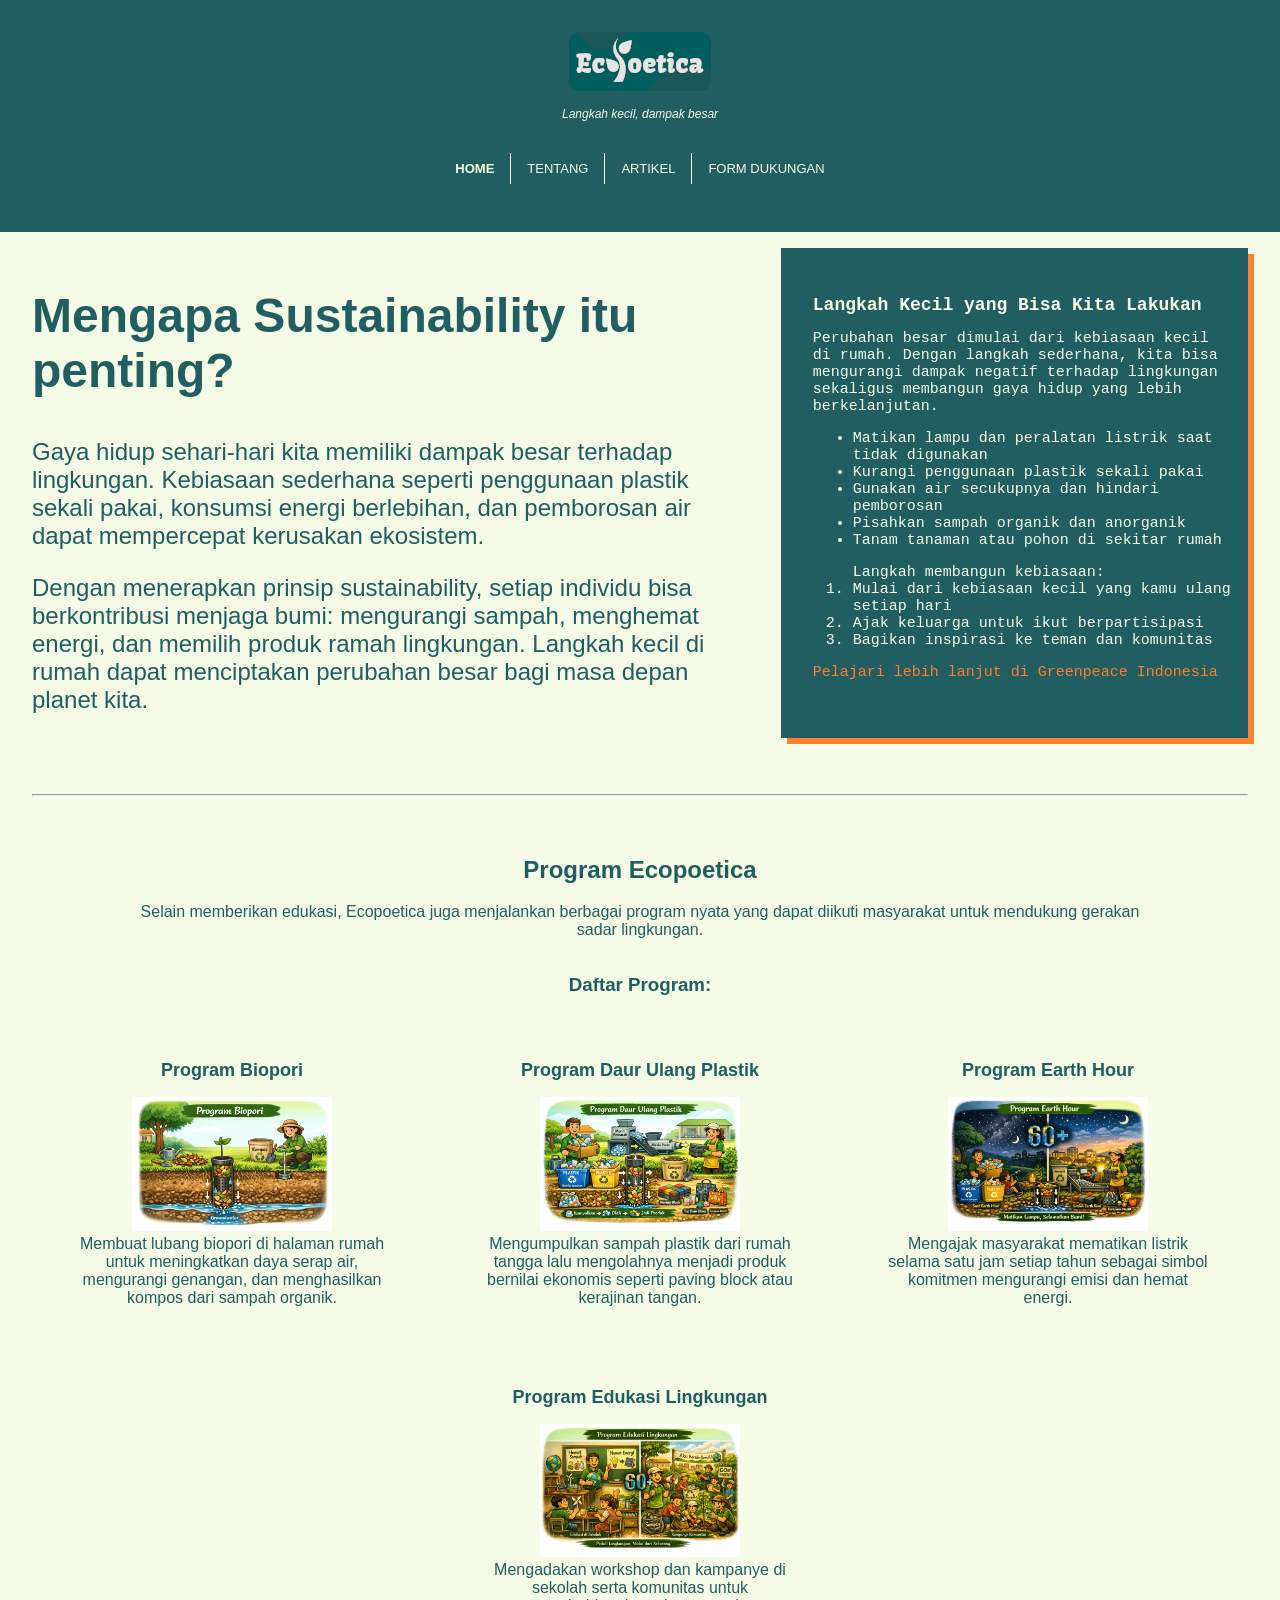
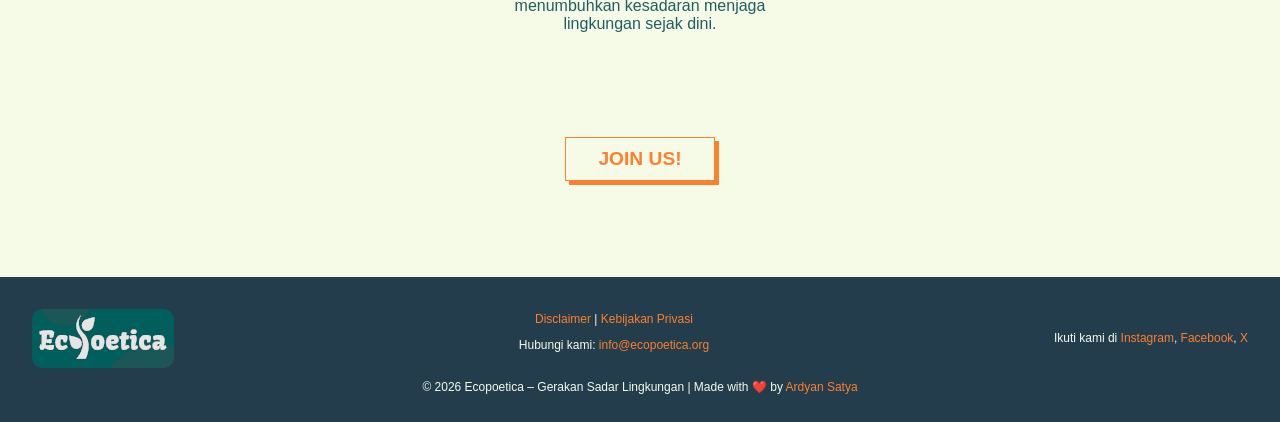
<file: css-advanced/index.html>
<!DOCTYPE html>
<html lang="en">

<head>
    <meta charset="UTF-8">
    <meta name="viewport" content="width=device-width, initial-scale=1.0">
    <title>Home - Ecopoetica</title>
    <link rel="stylesheet" href="style.css">
    <link rel="shortcut icon" href="./assets/eco-favicon.png" type="image/x-icon">
</head>

<body>
    <header>
        <img src="./assets/eco-logo.png" alt="Logo Ecopoetica">
        <h1>Ecopoetica</h1>
        <p><i>Langkah kecil, dampak besar</i></p>
        <nav class="main-menu">
            <ul>
                <li><a href="./index.html" target="_self" class="current">Home</a></li>
                <li><a href="./tentang.html" target="_self">Tentang</a></li>
                <li><a href="./artikel.html" target="_self">Artikel</a></li>
                <li><a href="./dukungan.html" target="_blank">Form Dukungan</a></li>
            </ul>
        </nav>
    </header>

    <div class="content">
        <main>
            <div class="eco-awareness-section">
                <!-- Section 1: Pesan Edukasi -->
                <section class="first-section">
                    <h2>Mengapa Sustainability itu penting?</h2>
                    <p>
                        Gaya hidup sehari-hari kita memiliki dampak besar terhadap lingkungan. Kebiasaan sederhana
                        seperti penggunaan plastik sekali pakai, konsumsi energi berlebihan, dan pemborosan air dapat
                        mempercepat kerusakan ekosistem.
                    </p>
                    <p>
                        Dengan menerapkan prinsip sustainability, setiap individu bisa berkontribusi menjaga bumi:
                        mengurangi sampah, menghemat energi, dan memilih produk ramah lingkungan. Langkah kecil di rumah
                        dapat menciptakan perubahan besar bagi masa depan planet kita.
                    </p>
                </section>
                <!-- Section 2: Kiat Sederhana di Rumah -->
                <section class="second-section">
                    <h2>Langkah Kecil yang Bisa Kita Lakukan</h2>
                    <p>
                        Perubahan besar dimulai dari kebiasaan kecil di rumah. Dengan langkah sederhana, kita bisa
                        mengurangi
                        dampak negatif terhadap lingkungan sekaligus membangun gaya hidup yang lebih berkelanjutan.
                    </p>
                    <ul>
                        <li>Matikan lampu dan peralatan listrik saat tidak digunakan</li>
                        <li>Kurangi penggunaan plastik sekali pakai</li>
                        <li>Gunakan air secukupnya dan hindari pemborosan</li>
                        <li>Pisahkan sampah organik dan anorganik</li>
                        <li>Tanam tanaman atau pohon di sekitar rumah</li>
                    </ul>

                    <ol>Langkah membangun kebiasaan:
                        <li>Mulai dari kebiasaan kecil yang kamu ulang setiap hari</li>
                        <li>Ajak keluarga untuk ikut berpartisipasi</li>
                        <li>Bagikan inspirasi ke teman dan komunitas</li>
                    </ol>

                    <a href="https://www.greenpeace.org/indonesia/">Pelajari lebih lanjut di Greenpeace Indonesia</a>
                </section>
            </div>

            <hr>

            <!-- Section 3: Program Ecopoetica -->
            <section class="program-section">
                <h2>Program Ecopoetica</h2>
                <p>Selain memberikan edukasi, Ecopoetica juga menjalankan berbagai program nyata yang dapat diikuti masyarakat untuk mendukung gerakan sadar lingkungan.
                </p>

                <section class="program-list">
                    <h3>Daftar Program:</h3>
                    <!-- Program 1: Biopori -->
                    <dl class="cards">
                        <dt>Program Biopori</dt>
                        <dd>
                            <figure>
                                <img src="./assets/biopori.png" alt="Program Biopori" width="200px">
                                <figcaption>
                                    Membuat lubang biopori di halaman rumah untuk meningkatkan daya serap air, mengurangi genangan, dan menghasilkan kompos dari sampah organik.
                                </figcaption>
                            </figure>
                        </dd>
                    </dl>
                    <!-- Program 2: Daur Ulang Plastik -->
                    <dl class="cards">
                        <dt>Program Daur Ulang Plastik</dt>
                        <dd>
                            <figure>
                                <img src="./assets/daur-ulang-plastik.png" alt="Program Daur Ulang Plastik" width="200px">
                                <figcaption>
                                    Mengumpulkan sampah plastik dari rumah tangga lalu mengolahnya menjadi produk bernilai ekonomis seperti paving block atau kerajinan tangan.
                                </figcaption>
                            </figure>
                        </dd>
                    </dl>
                    <!-- Program 3: Earth Hour -->
                    <dl class="cards">
                        <dt>Program Earth Hour</dt>
                        <dd>
                            <figure>
                                <img src="./assets/earth-hour.png" alt="Program Earth Hour" width="200px">
                                <figcaption>
                                    Mengajak masyarakat mematikan listrik selama satu jam setiap tahun sebagai simbol komitmen mengurangi emisi dan hemat energi.
                                </figcaption>
                            </figure>
                        </dd>
                    </dl>
                    <!-- Program 4: Edukasi Lingkungan -->
                    <dl class="cards">
                        <dt>Program Edukasi Lingkungan</dt>
                        <dd>
                            <figure>
                                <img src="./assets/edukasi.png" alt="Program Edukasi Lingkungan" width="200px">
                                <figcaption>
                                    Mengadakan workshop dan kampanye di sekolah serta komunitas untuk menumbuhkan kesadaran menjaga lingkungan sejak dini.
                                </figcaption>
                            </figure>
                        </dd>
                    </dl>
                    
                </section>
            </section>
            <!-- Section 4: Call to Action -->
            <section class="cta-section">
                <a href="./tentang.html#join-us">
                    <button type="button">Join Us!</button>
                </a>
                <br><br>
            </section>
        </main>

        <footer>
            <div class="foot-info">
                <img src="assets/eco-logo.png" alt="Logo Ecopoetica">

                <div>
                    <nav>
                        <a href="">Disclaimer</a> |
                        <a href="">Kebijakan Privasi</a>
                    </nav>
                    <p>Hubungi kami: <a href="mailto:info@ecopoetica.org">info@ecopoetica.org</a></p>
                </div>

                <p> Ikuti kami di
                    <a href="https://instagram.com">Instagram</a>,
                    <a href="https://facebook.com">Facebook</a>,
                    <a href="https://x.com">X</a>
                </p>
            </div>

            <div class="foot-copyright">
                <p>&copy 2026 Ecopoetica – Gerakan Sadar Lingkungan | Made with ❤️ by <a
                        href="http://dy-pro.github.io/">Ardyan Satya</a></p>
            </div>
        </footer>
    </div>
</body>

</html>
</file>
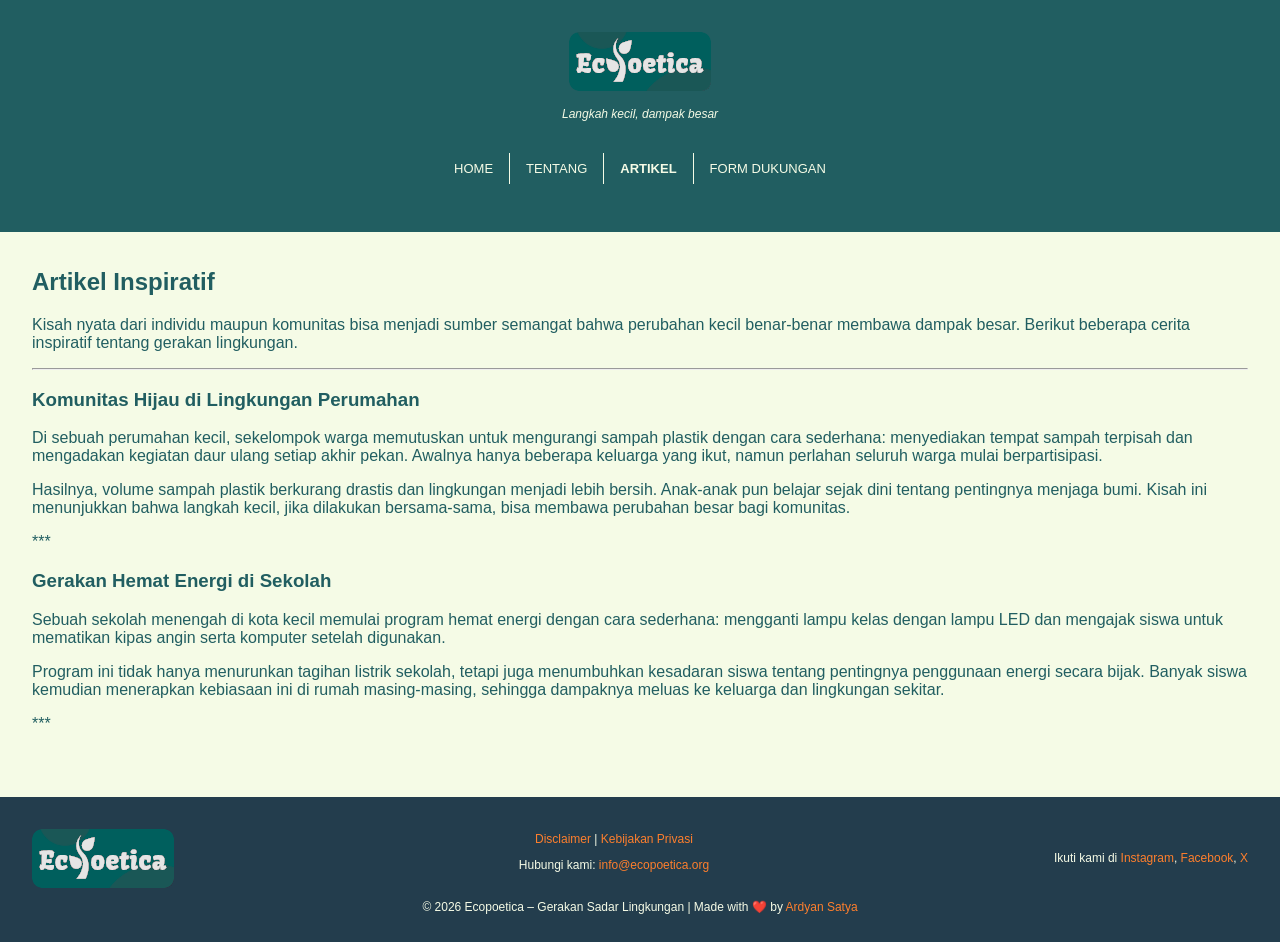
<file: css-advanced/artikel.html>
<!DOCTYPE html>
<html lang="en">

<head>
    <meta charset="UTF-8">
    <meta name="viewport" content="width=device-width, initial-scale=1.0">
    <title>Artikel - Ecopoetika</title>
    <link rel="stylesheet" href="style.css">
    <link rel="shortcut icon" href="./assets/eco-favicon.png" type="image/x-icon">
</head>

<body>
    <header>
        <img src="./assets/eco-logo.png" alt="Logo Ecopoetica">
        <h1>Ecopoetica</h1>
        <p><i>Langkah kecil, dampak besar</i></p>
        <nav class="main-menu">
            <ul>
                <li><a href="./index.html" target="_self">Home</a></li>
                <li><a href="./tentang.html" target="_self">Tentang</a></li>
                <li><a href="./artikel.html" target="_self" class="current">Artikel</a></li>
                <li><a href="./dukungan.html" target="_blank">Form Dukungan</a></li>
            </ul>
        </nav>
    </header>

    <div class="content">
        <main>
            <h2>Artikel Inspiratif</h2>
            <p>Kisah nyata dari individu maupun komunitas bisa menjadi sumber semangat bahwa perubahan kecil benar-benar
                membawa dampak besar. Berikut beberapa cerita inspiratif tentang gerakan lingkungan.</p>
            <hr>
            <article>
                <h3>Komunitas Hijau di Lingkungan Perumahan</h3>
                <p>
                    Di sebuah perumahan kecil, sekelompok warga memutuskan untuk mengurangi sampah plastik
                    dengan cara sederhana: menyediakan tempat sampah terpisah dan mengadakan kegiatan
                    daur ulang setiap akhir pekan. Awalnya hanya beberapa keluarga yang ikut,
                    namun perlahan seluruh warga mulai berpartisipasi.
                </p>
                <p>
                    Hasilnya, volume sampah plastik berkurang drastis dan lingkungan menjadi lebih bersih.
                    Anak-anak pun belajar sejak dini tentang pentingnya menjaga bumi.
                    Kisah ini menunjukkan bahwa langkah kecil, jika dilakukan bersama-sama,
                    bisa membawa perubahan besar bagi komunitas.
                </p>
                <p>***</p>
            </article>
            <article>
                <h3>Gerakan Hemat Energi di Sekolah</h3>
                <p>
                    Sebuah sekolah menengah di kota kecil memulai program hemat energi dengan cara sederhana:
                    mengganti lampu kelas dengan lampu LED dan mengajak siswa untuk mematikan kipas angin
                    serta komputer setelah digunakan.
                </p>
                <p>
                    Program ini tidak hanya menurunkan tagihan listrik sekolah, tetapi juga menumbuhkan
                    kesadaran siswa tentang pentingnya penggunaan energi secara bijak.
                    Banyak siswa kemudian menerapkan kebiasaan ini di rumah masing-masing,
                    sehingga dampaknya meluas ke keluarga dan lingkungan sekitar.
                </p>
                <p>***</p>
            </article>
        </main>

        <footer>
            <div class="foot-info">
                <img src="assets/eco-logo.png" alt="Logo Ecopoetica">

                <div>
                    <nav>
                        <a href="">Disclaimer</a> |
                        <a href="">Kebijakan Privasi</a>
                    </nav>
                    <p>Hubungi kami: <a href="mailto:info@ecopoetica.org">info@ecopoetica.org</a></p>
                </div>

                <p> Ikuti kami di
                    <a href="https://instagram.com">Instagram</a>,
                    <a href="https://facebook.com">Facebook</a>,
                    <a href="https://x.com">X</a>
                </p>
            </div>

            <div class="foot-copyright">
                <p>&copy 2026 Ecopoetica – Gerakan Sadar Lingkungan | Made with ❤️ by <a
                        href="http://dy-pro.github.io/">Ardyan Satya</a></p>
            </div>
        </footer>
    </div>
</body>

</html>
</file>
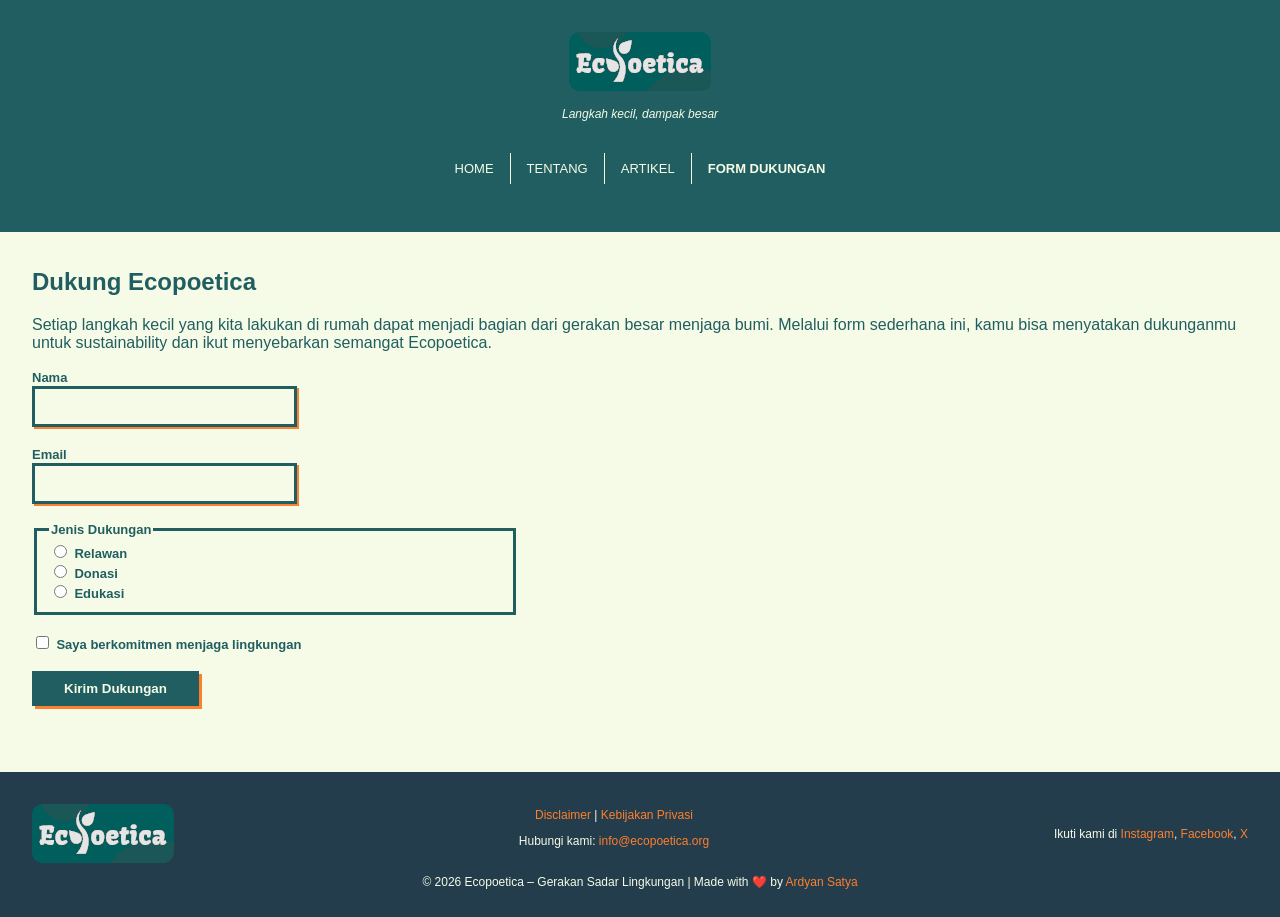
<file: css-advanced/dukungan.html>
<!DOCTYPE html>
<html lang="en">

<head>
    <meta charset="UTF-8">
    <meta name="viewport" content="width=device-width, initial-scale=1.0">
    <title>Dukungan - Ecopoetica</title>
    <link rel="stylesheet" href="style.css">
    <link rel="shortcut icon" href="./assets/eco-favicon.png" type="image/x-icon">
</head>

<body>
    <header>
        <img src="./assets/eco-logo.png" alt="Logo Ecopoetica">
        <h1>Ecopoetica</h1>
        <p><i>Langkah kecil, dampak besar</i></p>
        <nav class="main-menu">
            <ul>
                <li><a href="./index.html" target="_self">Home</a></li>
                <li><a href="./tentang.html" target="_self">Tentang</a></li>
                <li><a href="./artikel.html" target="_self">Artikel</a></li>
                <li><a href="./dukungan.html" target="_self" class="current">Form Dukungan</a></li>
            </ul>
        </nav>
    </header>

    <div class="content">
        <main>
            <h2>Dukung Ecopoetica</h2>
            <p>Setiap langkah kecil yang kita lakukan di rumah dapat menjadi bagian dari gerakan besar menjaga bumi.
                Melalui form sederhana ini, kamu bisa menyatakan dukunganmu untuk sustainability dan ikut menyebarkan
                semangat Ecopoetica.</p>

            <form action="./thanks.html" method="get">
                <label for="name">Nama</label><br>
                <input type="text" name="name" id="name"><br><br>
                <label for="email">Email</label><br>
                <input type="email" name="email" id="email"><br><br>

                <fieldset>
                    <legend>Jenis Dukungan</legend>
                    <input type="radio" name="dukungan" id="relawan" value="relawan">
                    <label for="relawan">Relawan</label><br>
                    <input type="radio" name="dukungan" id="donasi" value="donasi">
                    <label for="donasi">Donasi</label><br>
                    <input type="radio" name="dukungan" id="edukasi" value="edukasi">
                    <label for="edukasi">Edukasi</label>
                </fieldset>
                <br>

                <input type="checkbox" name="komitmen" id="komitmen" value="Ya">
                <label for="komitmen">Saya berkomitmen menjaga lingkungan</label><br><br>

                <input type="submit" value="Kirim Dukungan">
            </form>
            <br>
        </main>

        <footer>
            <div class="foot-info">
                <img src="assets/eco-logo.png" alt="Logo Ecopoetica">

                <div>
                    <nav>
                        <a href="">Disclaimer</a> |
                        <a href="">Kebijakan Privasi</a>
                    </nav>
                    <p>Hubungi kami: <a href="mailto:info@ecopoetica.org">info@ecopoetica.org</a></p>
                </div>

                <p> Ikuti kami di
                    <a href="https://instagram.com">Instagram</a>,
                    <a href="https://facebook.com">Facebook</a>,
                    <a href="https://x.com">X</a>
                </p>
            </div>

            <div class="foot-copyright">
                <p>&copy 2026 Ecopoetica – Gerakan Sadar Lingkungan | Made with ❤️ by <a
                        href="http://dy-pro.github.io/">Ardyan Satya</a></p>
            </div>
        </footer>
    </div>
</body>

</html>
</file>
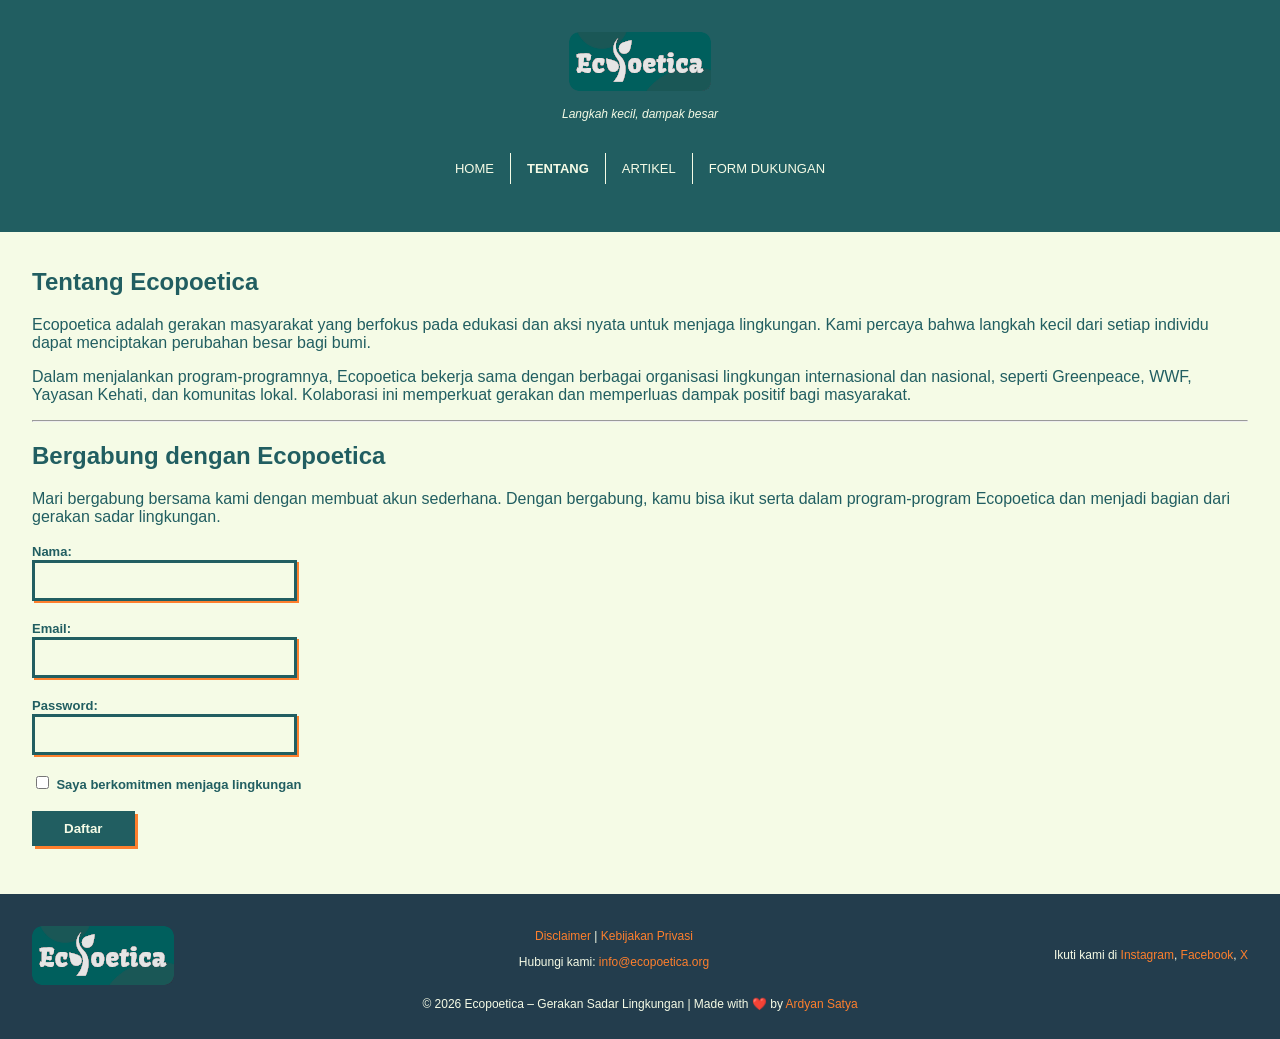
<file: css-advanced/tentang.html>
<!DOCTYPE html>
<html lang="en">

<head>
    <meta charset="UTF-8">
    <meta name="viewport" content="width=device-width, initial-scale=1.0">
    <title>Tentang Ecopoetica - Ecopoetica</title>
    <link rel="stylesheet" href="style.css">
    <link rel="shortcut icon" href="./assets/eco-favicon.png" type="image/x-icon">
</head>

<body>
    <header>
        <img src="./assets/eco-logo.png" alt="Logo Ecopoetica">
        <h1>Ecopoetica</h1>
        <p><i>Langkah kecil, dampak besar</i></p>
        <nav class="main-menu">
            <ul>
                <li><a href="./index.html" target="_self">Home</a></li>
                <li><a href="./tentang.html" target="_self" class="current">Tentang</a></li>
                <li><a href="./artikel.html" target="_self">Artikel</a></li>
                <li><a href="./dukungan.html" target="_blank">Form Dukungan</a></li>
            </ul>
        </nav>
    </header>

    <div class="content">
        <main>
            <!-- Section 1: Tentang Ecopoetica -->
            <section>
                <h2>Tentang Ecopoetica</h2>
                <p>Ecopoetica adalah gerakan masyarakat yang berfokus pada edukasi dan aksi nyata untuk menjaga
                    lingkungan. Kami percaya bahwa langkah kecil dari setiap individu dapat menciptakan perubahan besar
                    bagi bumi.
                </p>
                <p>Dalam menjalankan program-programnya, Ecopoetica bekerja sama dengan berbagai organisasi lingkungan
                    internasional dan nasional, seperti Greenpeace, WWF, Yayasan Kehati, dan komunitas lokal. Kolaborasi
                    ini memperkuat gerakan dan memperluas dampak positif bagi masyarakat.
                </p>
                <hr>
            </section>

            <!-- Section 2: Form Pendaftaran Akun -->
            <section id="join-us">
                <h2>Bergabung dengan Ecopoetica</h2>
                <p>Mari bergabung bersama kami dengan membuat akun sederhana. Dengan bergabung, kamu bisa ikut serta
                    dalam program-program Ecopoetica dan menjadi bagian dari gerakan sadar lingkungan.
                </p>

                <form action="./thanks.html" method="get">
                    <label for="name">Nama:</label><br>
                    <input type="text" id="name" name="name"><br><br>

                    <label for="email">Email:</label><br>
                    <input type="email" id="email" name="email"><br><br>

                    <label for="password">Password:</label><br>
                    <input type="password" id="password" name="password"><br><br>

                    <input type="checkbox" id="komitmen" name="komitmen" value="Ya">
                    <label for="komitmen">Saya berkomitmen menjaga lingkungan</label><br><br>

                    <input type="submit" value="Daftar">
                </form>
            </section>
        </main>

        <footer>
            <div class="foot-info">
                <img src="assets/eco-logo.png" alt="Logo Ecopoetica">

                <div>
                    <nav>
                        <a href="">Disclaimer</a> |
                        <a href="">Kebijakan Privasi</a>
                    </nav>
                    <p>Hubungi kami: <a href="mailto:info@ecopoetica.org">info@ecopoetica.org</a></p>
                </div>

                <p> Ikuti kami di
                    <a href="https://instagram.com">Instagram</a>,
                    <a href="https://facebook.com">Facebook</a>,
                    <a href="https://x.com">X</a>
                </p>
            </div>

            <div class="foot-copyright">
                <p>&copy 2026 Ecopoetica – Gerakan Sadar Lingkungan | Made with ❤️ by <a
                        href="http://dy-pro.github.io/">Ardyan Satya</a></p>
            </div>
        </footer>
    </div>

</body>

</html>
</file>
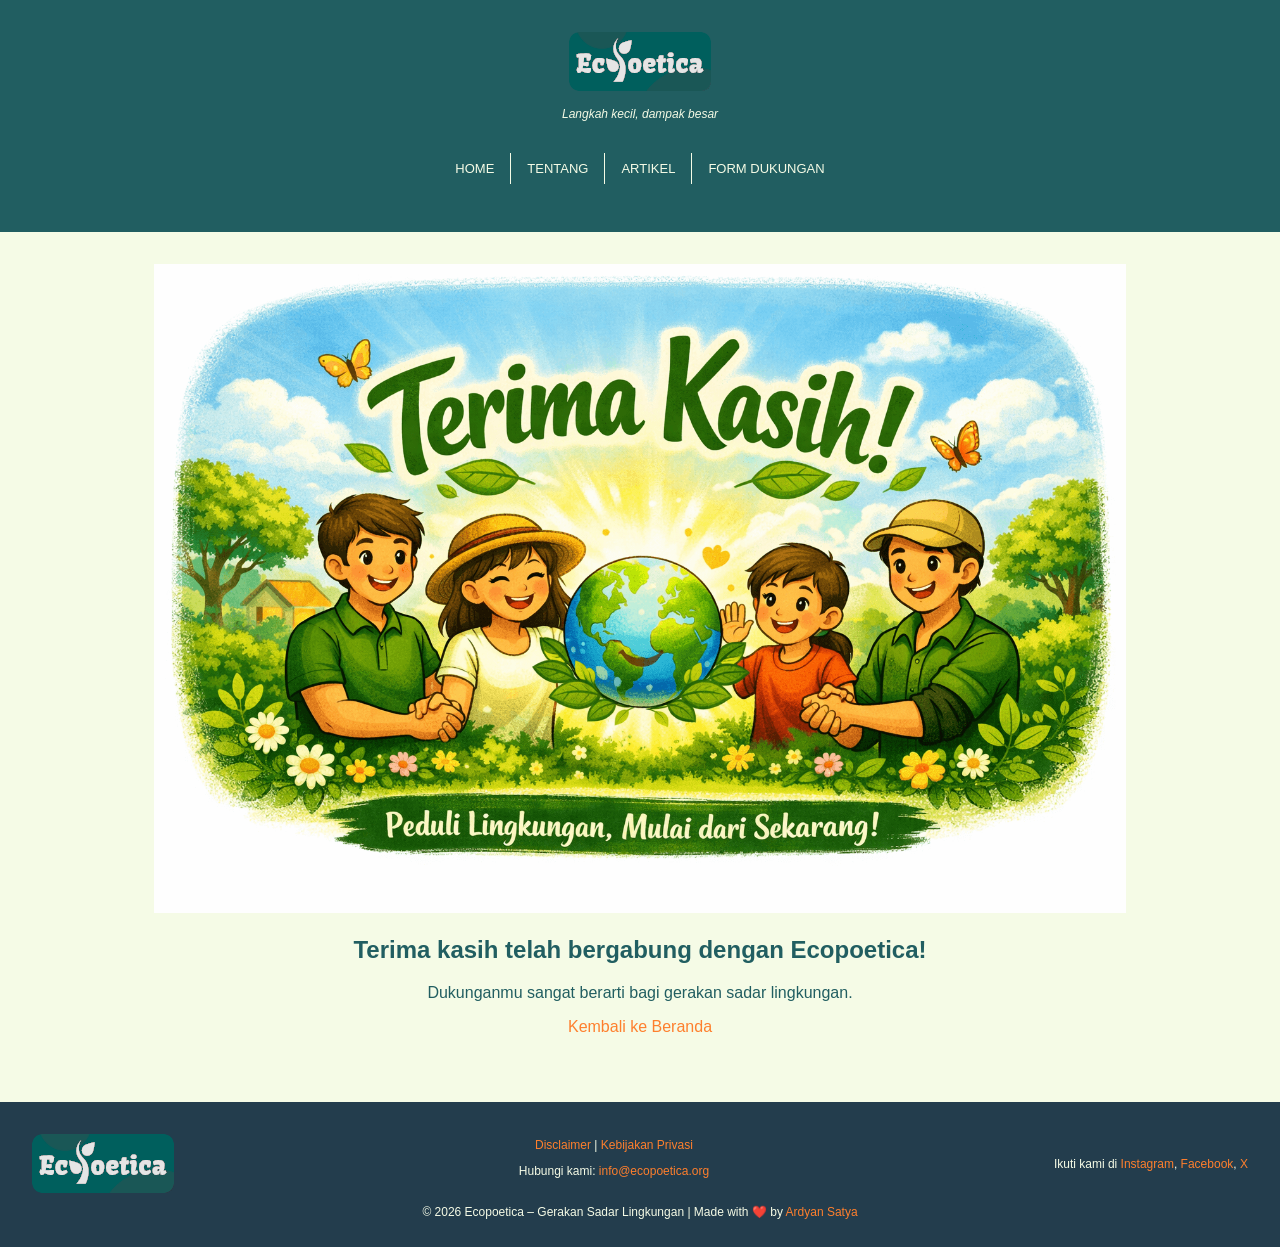
<file: css-advanced/thanks.html>
<!DOCTYPE html>
<html lang="en">

<head>
    <meta charset="UTF-8">
    <meta name="viewport" content="width=device-width, initial-scale=1.0">
    <title>Thank you! - Ecopoetica</title>
    <link rel="stylesheet" href="style.css">
    <link rel="shortcut icon" href="./assets/eco-favicon.png" type="image/x-icon">
</head>

<body>
    <header>
        <img src="./assets/eco-logo.png" alt="Logo Ecopoetica">
        <h1>Ecopoetica</h1>
        <p><i>Langkah kecil, dampak besar</i></p>
        <nav class="main-menu">
            <ul>
                <li><a href="./index.html" target="_self">Home</a></li>
                <li><a href="./tentang.html" target="_self">Tentang</a></li>
                <li><a href="./artikel.html" target="_self">Artikel</a></li>
                <li><a href="./dukungan.html" target="_blank">Form Dukungan</a></li>
            </ul>
        </nav>
    </header>

    <div class="content">
        <main class="thanks-section">
            <img src="./assets/thanks.png" alt="Terima Kasih" width="500px">
            <h2>Terima kasih telah bergabung dengan Ecopoetica!</h2>
            <p>Dukunganmu sangat berarti bagi gerakan sadar lingkungan.</p>
            <a href="./index.html">Kembali ke Beranda</a>
            <br><br>
        </main>

        <footer>
            <div class="foot-info">
                <img src="assets/eco-logo.png" alt="Logo Ecopoetica">

                <div>
                    <nav>
                        <a href="">Disclaimer</a> |
                        <a href="">Kebijakan Privasi</a>
                    </nav>
                    <p>Hubungi kami: <a href="mailto:info@ecopoetica.org">info@ecopoetica.org</a></p>
                </div>

                <p> Ikuti kami di
                    <a href="https://instagram.com">Instagram</a>,
                    <a href="https://facebook.com">Facebook</a>,
                    <a href="https://x.com">X</a>
                </p>
            </div>

            <div class="foot-copyright">
                <p>&copy 2026 Ecopoetica – Gerakan Sadar Lingkungan | Made with ❤️ by <a
                        href="http://dy-pro.github.io/">Ardyan Satya</a></p>
            </div>
        </footer>
    </div>

</body>

</html>
</file>
<file: css-advanced/style.css>
:root {
  --main: #f5fbe6;
  --secondary: #215e61;
  --tertiary: #233d4d;
  --accent: #fe7f2d;
}

h1 {
  display: none;
}

body {
  margin: 0;
  font-family: sans-serif;
}

header {
  background-color: var(--secondary);
  padding: 2rem;
  min-height: 10vh;
}

header > p {
  margin-bottom: 2rem;
}

.content, main {
  background-color: var(--main);
}

main,
footer {
  padding: 1rem 2rem;
}

.main-menu ul {
  list-style-type: none;
  padding: 0;
}

.main-menu li:not(:last-child) {
  border-bottom: solid var(--main) 1px;
}

.eco-awareness-section {
  padding-bottom: 3rem;
}

.second-section {
  background-color: var(--secondary);
  padding: 2rem 1rem 3rem 2rem;
  box-shadow: 6px 6px var(--accent);
}

.program-section {
  padding-top: 2rem;
}

.program-list > h3 {
  margin-bottom: 2.5rem;
}

dl {
  margin: 2.5rem 0;
}

dd {
  margin: 0;
}

.cards {
  margin-top: 1rem;
}

.cta-section {
  display: flex;
  justify-content: center;
  align-items: center;
  margin: 3rem 0;
}

.cta-section button {
  padding: 10px 32px;
  background-color: var(--main);
  border: solid 1px var(--accent);
  box-shadow: 4px 4px var(--accent);
  color: var(--accent);
  font-size: larger;
  font-weight: bold;
  text-transform: uppercase;
}

.cta-section button:hover {
  cursor: pointer;
  background-color: var(--secondary);
  border: none;
  color: var(--main);
}

footer {
  background-color: var(--tertiary);
  padding-top: 2rem;
  margin-top: 2rem;
}

.foot-info {
  display: flex;
  flex-direction: column;
  gap: 1rem;
  align-items: center;
}

.thanks-section {
  text-align: center;
  padding-top: 2rem;
}

.thanks-section img {
  width: 100%;
}

/* Text Formatting */

header, .first-section h2, .first-section p, .program-section, .foot-info div, .foot-copyright {
  text-align: center;
}

header > p, footer {
  font-size: 12px;
}

.second-section {
  font-family: "Courier New", Courier, monospace;
  font-size: 15px;
}

.first-section p, .second-section h2 {
  font-size: large;
}

.first-section h2 {
  font-size: xx-large;
}

dt {
  font-size: large;
  font-weight: 600;
}

main {
  color: var(--secondary);
}

header, .second-section, footer {
  color: var(--main);
}

/* Form */

label,
legend {
  color: #215e61;
  font-size: small;
  font-weight: bold;
}

input[type="text"],
input[type="email"],
input[type="password"] {
  width: 50%;
  border: solid 3px var(--secondary);
  background-color: var(--main);
  padding: 10px 8px;
  box-shadow: 2px 2px var(--accent);
}

input[type="radio"],
input[type="checkbox"] {
  accent-color: var(--accent);
}

fieldset {
  border: solid 3px var(--secondary);
}

input[type="submit"] {
  padding: 10px 32px;
  background-color: var(--secondary);
  border: none;
  color: var(--main);
  font-weight: bold;
  box-shadow: 3px 3px var(--accent);
}

input[type="submit"]:hover {
  cursor: pointer;
  background-color: var(--main);
  color: var(--secondary);
  border: solid 2px var(--secondary);
}

/* Links */

a:link {
  text-decoration: none;
}

a:visited {
  color: var(--main);
}

a:hover {
  color: #fe7f2d;
}

.main-menu a.current {
  color: var(--accent);
  font-weight: bold;
}

.main-menu a {
  display: block;
  text-transform: uppercase;
  padding: 1rem;
  font-size: small;
}

.main-menu a:link {
  color: var(--main);
}

.main-menu a:hover {
  background-color: var(--main);
  color: var(--accent);
  box-shadow: 4px 4px var(--accent);
}

main a:hover {
  text-decoration: underline;
  text-decoration-color: var(--secondary);
  text-underline-offset: 4px;
}

footer a:link,
footer a:visited,
.second-section a:link,
.second-section a:visited,
main a:link,
main a:visited {
  color: var(--accent);
}

footer a:hover,
.second-section a:hover {
  text-decoration: underline;
  text-decoration-color: var(--main);
  text-underline-offset: 4px;
}


/* Responsive Configuration */

/* Tablet Screen */
@media (min-width: 768px) {

  /* Main Menu Layout*/
  .main-menu ul {
    display: flex;
    justify-content: center;
  }

  .main-menu li:not(:last-child) {
    border-bottom: none;
    border-right: solid var(--main) 1px;
  }

  .main-menu a {
    padding: 0.5rem 1rem;
  }

  .main-menu a:hover {
    box-shadow: 3px 3px var(--accent);
  }

  /* Program List Layout */
  .program-list {
    display: flex;
    flex-wrap: wrap;
    gap: 1.5rem;
  }

  .cards {
    flex: 1 1 calc(50% - 1.5rem);
    box-sizing: border-box;
  }

  .program-list h3 {
    flex-basis: 100%;
  }

  /* Thanks Page */
  .thanks-section img {
    width: 80%;
  }
}

/* Desktop Screen */
@media (min-width: 1024px) {

  .eco-awareness-section {
    display: flex;
    gap: 2rem;
  }

  .first-section {
    flex: 2;
    flex-basis: 50%;
  }
  
  .second-section {
    flex: 1;
    flex-basis: 30%;
  }

  .first-section h2, .first-section p {
    text-align: left;
  }

  .first-section h2 {
    font-size: xxx-large;
  }

  .first-section p {
    font-size: x-large;
  }
  
  .program-section p {
    margin-left: 6rem;
    margin-right: 6rem;
  }

  .program-list {
    gap: 0.5rem;
    justify-content: center;
  }

  .cards {
    flex: 1 1 calc(33.333% - 0.5rem);
    max-width: 33.333%;
  }

  .foot-info {
    flex-direction: row;
    justify-content: space-between;
  }

  /* Form */
  form {
    width: 40%;
  }
}

/* Wide Screen */
@media (min-width:1440px) {
  /* Main Layout - GRID */
  body {
    display: grid;
    grid-template-areas:
      "header main"
      "header footer";
    grid-template-columns: 15% 1fr;
  }

  header { grid-area: header }
  main { grid-area: main; }
  footer { grid-area: footer; }

  /* Main Menu Layout */
  header > p {
    margin-bottom: 4rem;
  }

  .main-menu ul {
    display: block;
  }

  .main-menu li:not(:last-child) {
    border-right: none;
    border-bottom: solid var(--main) 1px;
  }

  .main-menu a {
    padding: 1rem;
  }

  .main-menu a:hover {
    box-shadow: 4px 4px var(--accent);
  }

  /* Program List Layout */
  .cards {
    flex: 1 1 calc(25% - 0.5rem);
    max-width: 25%;
  }
}
</file>
